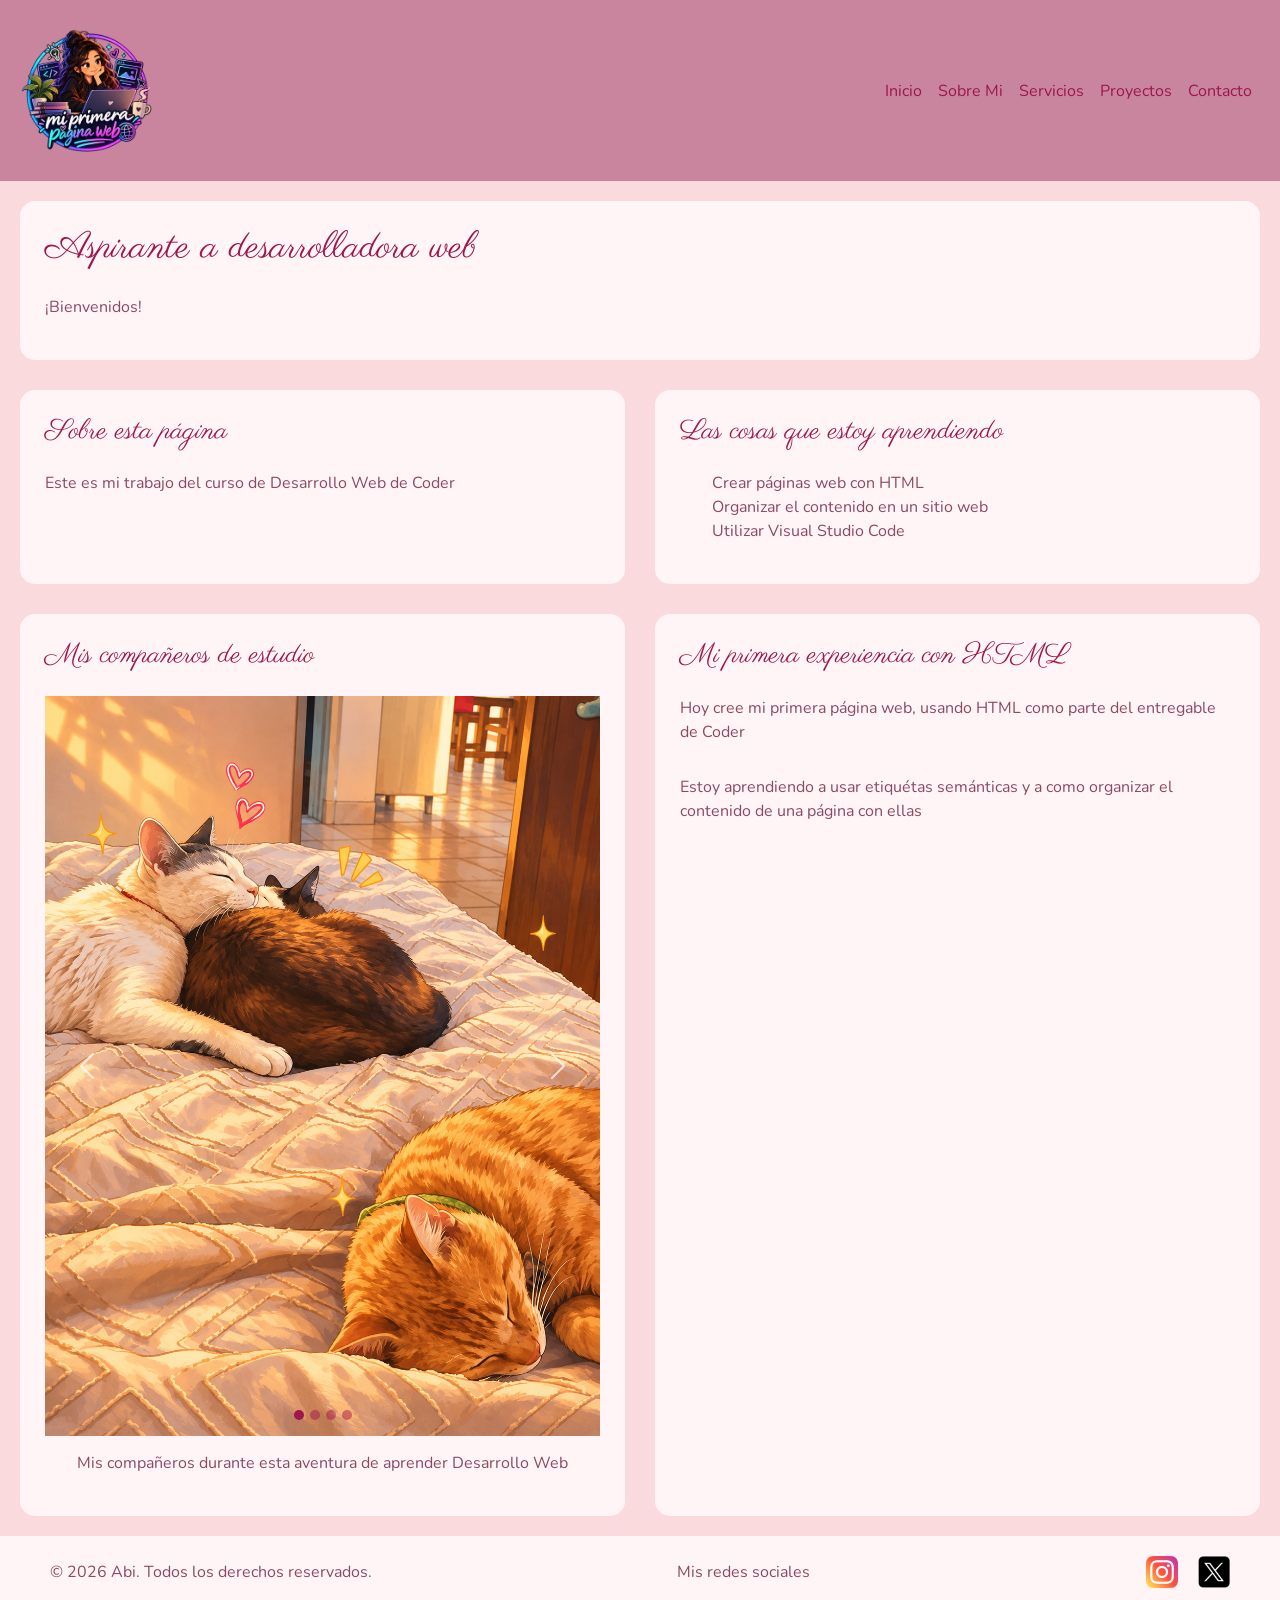
<file: index.html>
<!DOCTYPE html>
<html lang="es">

<head>
    <meta charset="UTF-8">
    <meta name="viewport" content="width=device-width, initial-scale=1.0">
    <title>LA PRIMERA PAGINA WEB DE ABI!</title>
    <link href="https://cdn.jsdelivr.net/npm/bootstrap@5.3.3/dist/css/bootstrap.min.css" rel="stylesheet">
    <link rel="stylesheet" href="styles/styles.css">
</head>

<body class="page">
    <header class="header">
        <nav class="navbar navbar-expand-lg">
            <a href="index.html" class="navbar-brand">
                <img src="assets/mi 1ra pagina/logo.png" alt="logo pagina" class="logo">
            </a>
            <button class="navbar-toggler" type="button" data-bs-toggle="collapse" data-bs-target="#menuNavbar"
                aria-controls="menuNavbar" aria-expanded="false" aria-label="Abrir menú">
                <span class="navbar-toggler-icon"></span>
            </button>
            <div class="collapse navbar-collapse" id="menuNavbar">
                <ul class="navbar-nav ms-auto">
                    <li class="nav-item">
                        <a href="index.html" class="nav-link">Inicio</a>
                    </li>
                    <li class="nav-item">
                        <a href="pages/sobre-mi.html" class="nav-link">Sobre Mi</a>
                    </li>
                    <li class="nav-item">
                        <a href="pages/servicios.html" class="nav-link">Servicios</a>
                    </li>
                    <li class="nav-item">
                        <a href="pages/proyectos.html" class="nav-link">Proyectos</a>
                    </li>
                    <li class="nav-item">
                        <a href="pages/contacto.html" class="nav-link">Contacto</a>
                    </li>
                </ul>
            </div>
        </nav>
    </header>

    <main class="main-grid">
        <section class="presentacion">
            <h1 class="title">Aspirante a desarrolladora web </h1>
            <p>¡Bienvenidos!</p>
        </section>
        <section class="sobre-pagina">
            <h2 class="subtitle">Sobre esta página</h2>
            <p>Este es mi trabajo del curso de Desarrollo Web de Coder</p>
        </section>
        <section class="aprendizaje">
            <h2 class="subtitle">Las cosas que estoy aprendiendo</h2>
            <ul class="list">
                <li>Crear páginas web con HTML</li>
                <li>Organizar el contenido en un sitio web</li>
                <li>Utilizar Visual Studio Code</li>
            </ul>
        </section>
        <section class="gatitos">
            <h2 class="subtitle">Mis compañeros de estudio</h2>
            <figure>
                <div id="carouselGatitos" class="carousel slide">
                    <div class="carousel-indicators">
                        <button type="button" data-bs-target="#carouselGatitos" data-bs-slide-to="0" class="active"
                            aria-current="true" aria-label="Imagen 1"></button>
                        <button type="button" data-bs-target="#carouselGatitos" data-bs-slide-to="1"
                            aria-label="Imagen 2"></button>
                        <button type="button" data-bs-target="#carouselGatitos" data-bs-slide-to="2"
                            aria-label="Imagen 3"></button>
                        <button type="button" data-bs-target="#carouselGatitos" data-bs-slide-to="3"
                            aria-label="Imagen 4"></button>
                    </div>
                    <div class="carousel-inner">
                        <div class="carousel-item active">
                            <img src="assets/mi 1ra pagina/gatitos2.png" alt="Mis Gatitos durmiendo">
                        </div>
                        <div class="carousel-item">
                            <img src="assets/mi 1ra pagina/gatitos3.png" alt="Mis Gatitos">
                        </div>
                        <div class="carousel-item">
                            <img src="assets/mi 1ra pagina/gatitos4.png" alt="Mis Gatitos">
                        </div>
                        <div class="carousel-item">
                            <img src="assets/mi 1ra pagina/gatitos5.png" alt="Mis Gatitos">
                        </div>
                    </div>
                    <button class="carousel-control-prev" type="button" data-bs-target="#carouselGatitos"
                        data-bs-slide="prev">
                        <span class="carousel-control-prev-icon" aria-hidden="true"></span>
                        <span class="visually-hidden">Anterior</span>
                    </button>
                    <button class="carousel-control-next" type="button" data-bs-target="#carouselGatitos"
                        data-bs-slide="next">
                        <span class="carousel-control-next-icon" aria-hidden="true"></span>
                        <span class="visually-hidden">Siguiente</span>
                    </button>
                </div>
                <figcaption>Mis compañeros durante esta aventura de aprender Desarrollo Web</figcaption>
            </figure>
        </section>
        <article class="experiencia">
            <h2 class="subtitle">Mi primera experiencia con HTML</h2>
            <p>Hoy cree mi primera página web, usando HTML como parte del entregable de Coder</p>
            <p>Estoy aprendiendo a usar etiquétas semánticas y a como organizar el contenido de una página con ellas</p>
        </article>
    </main>
    <footer>
        <p>© 2026 Abi. Todos los derechos reservados.</p>
        <p>Mis redes sociales</p>
        <ul class="list">
            <li><a href="https://instagram.com/" target="_blank" class="link">
                    <img src="assets/logos/instagram.png" alt="logo instagram" class="rrss">
                </a></li>
            <li><a href="https://x.com/" target="_blank" class="link">
                    <img src="assets/logos/x.png" alt="logo x" class="rrss">
                </a></li>
        </ul>
    </footer>
    <script src="https://cdn.jsdelivr.net/npm/bootstrap@5.3.3/dist/js/bootstrap.bundle.min.js"></script>
</body>

</html>
</file>
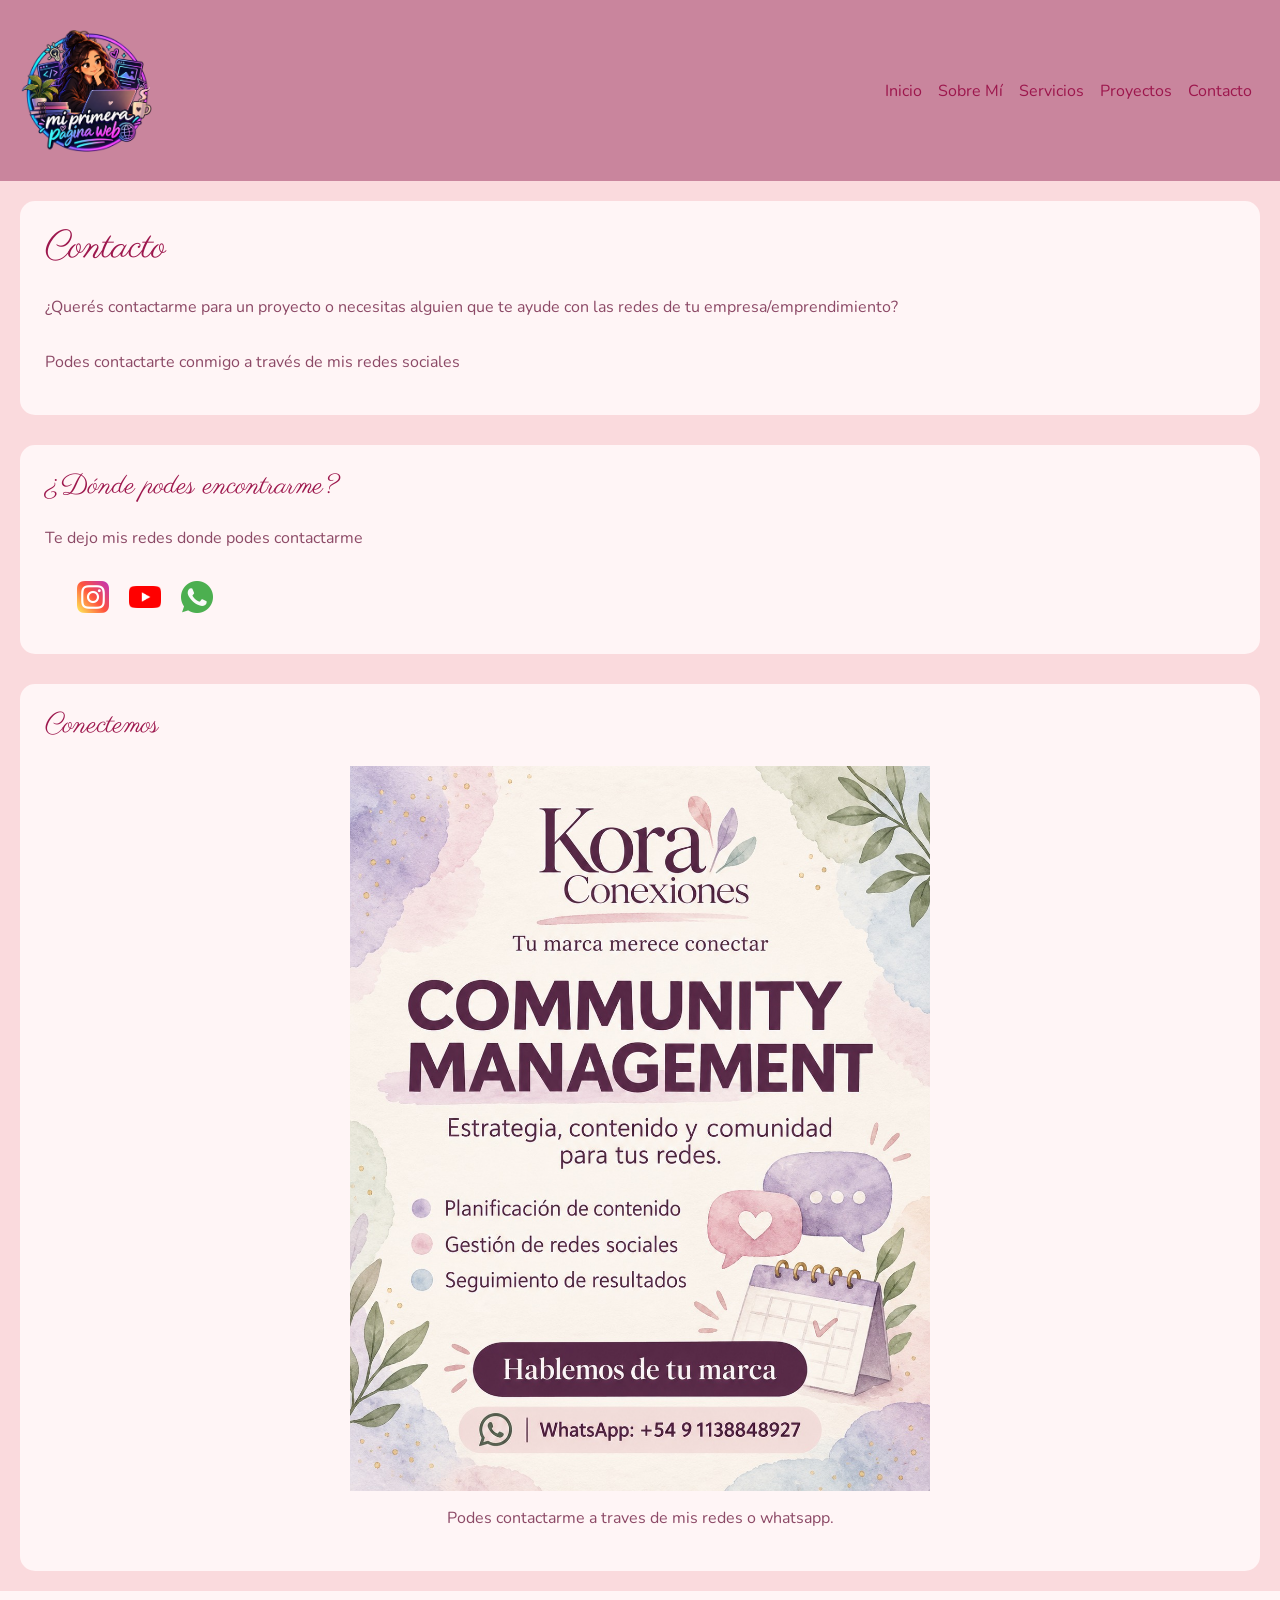
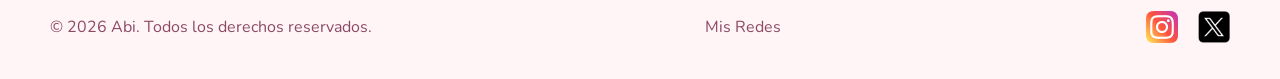
<file: pages/contacto.html>
<!DOCTYPE html>
<html lang="es">

<head>
    <meta charset="UTF-8">
    <meta name="viewport" content="width=device-width, initial-scale=1.0">
    <title>Contacto - Mi primera página web</title>
    <link href="https://cdn.jsdelivr.net/npm/bootstrap@5.3.3/dist/css/bootstrap.min.css" rel="stylesheet">
    <link rel="stylesheet" href="../styles/styles.css">
</head>

<body class="page contacto">
    <header class="header">
        <nav class="navbar navbar-expand-lg">
            <a href="../index.html" class="navbar-brand">
                <img src="../assets/mi 1ra pagina/logo.png" alt="logo pagina" class="logo">
            </a>
            <button class="navbar-toggler" type="button" data-bs-toggle="collapse" data-bs-target="#menuNavbar"
                aria-controls="menuNavbar" aria-expanded="false" aria-label="Abrir menú">
                <span class="navbar-toggler-icon"></span>
            </button>
            <div class="collapse navbar-collapse" id="menuNavbar">
                <ul class="navbar-nav ms-auto">
                    <li class="nav-item">
                        <a href="../index.html" class="nav-link">Inicio</a>
                    </li>
                    <li class="nav-item">
                        <a href="sobre-mi.html" class="nav-link">Sobre Mí</a>
                    </li>
                    <li class="nav-item">
                        <a href="servicios.html" class="nav-link">Servicios</a>
                    </li>
                    <li class="nav-item">
                        <a href="proyectos.html" class="nav-link">Proyectos</a>
                    </li>
                    <li class="nav-item">
                        <a href="contacto.html" class="nav-link">Contacto</a>
                    </li>
                </ul>
            </div>
        </nav>
    </header>
    <main class="contacto-contenido">
        <section>
            <h1 class="title">Contacto</h1>
            <p>¿Querés contactarme para un proyecto o necesitas alguien que te ayude con las redes de tu
                empresa/emprendimiento?</p>
            <p>Podes contactarte conmigo a través de mis redes sociales</p>
        </section>
        <article>
            <h2 class="subtitle">¿Dónde podes encontrarme?</h2>
            <p>Te dejo mis redes donde podes contactarme</p>
            <ul class="list redes-contacto">
                <li><a href="https://instagram.com/" target="_blank" class="link">
                        <img src="../assets/logos/instagram.png" alt="logo instagram" class="rrss">
                    </a></li>
                <li><a href="https://youtube.com/" target="_blank" class="link">
                        <img src="../assets/logos/yt.png" alt="logo youtube" class="rrss">
                    </a></li>
                <li><a href="https://web.whatsapp.com/" target="_blank" class="link">
                        <img src="../assets/logos/whatsapp.png" alt="logo whatsapp" class="rrss">
                    </a></li>
            </ul>
        </article>
        <section>
            <h2 class="subtitle">Conectemos</h2>
            <figure>
                <img src="../assets/mi 1ra pagina/contacto.png" alt="Contacto" class="imagen">
                <figcaption>Podes contactarme a traves de mis redes o whatsapp.</figcaption>
            </figure>
        </section>
    </main>
    <footer>
        <p>© 2026 Abi. Todos los derechos reservados.</p>
        <p>Mis Redes</p>
        <ul class="list">
            <li><a href="https://instagram.com/" target="_blank" class="link">
                    <img src="../assets/logos/instagram.png" alt="logo instagram" class="rrss">
                </a></li>
            <li><a href="https://x.com/" target="_blank" class="link">
                    <img src="../assets/logos/x.png" alt="logo x" class="rrss">
                </a></li>
        </ul>
    </footer>
    <script src="https://cdn.jsdelivr.net/npm/bootstrap@5.3.3/dist/js/bootstrap.bundle.min.js"></script>
</body>

</html>
</file>
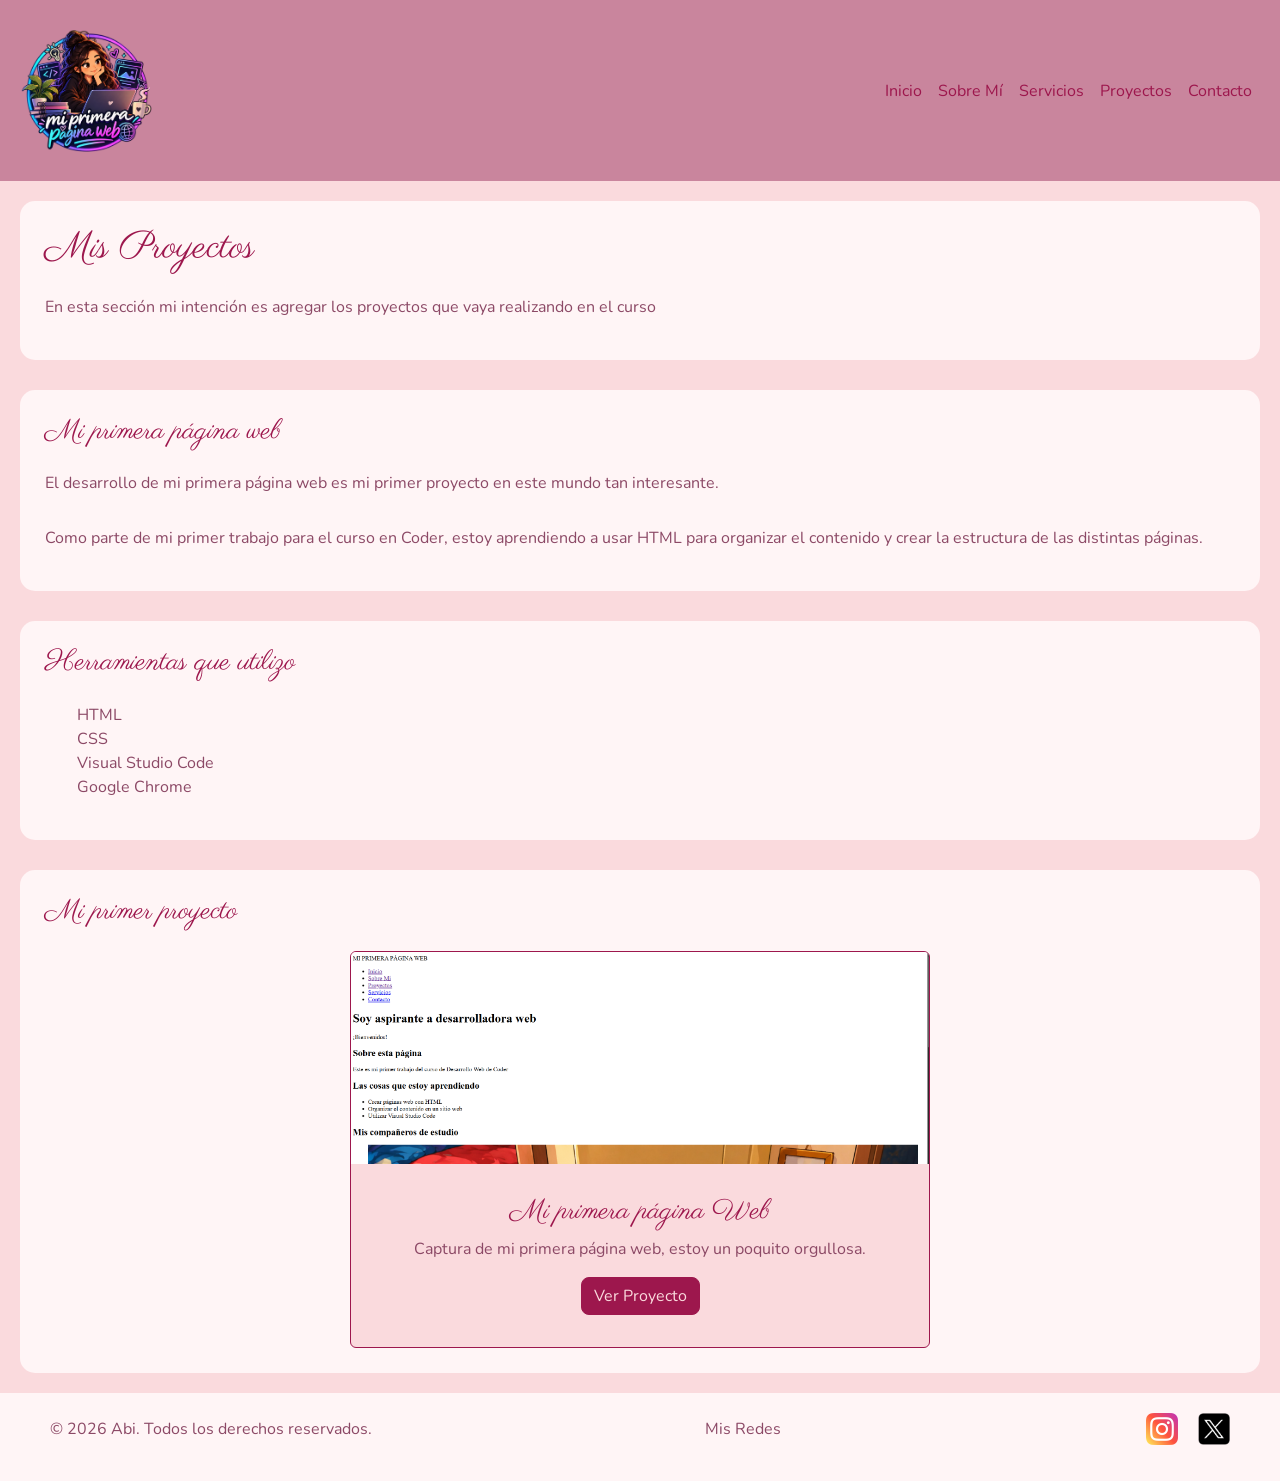
<file: pages/proyectos.html>
<!DOCTYPE html>
<html lang="es">

<head>
    <meta charset="UTF-8">
    <meta name="viewport" content="width=device-width, initial-scale=1.0">
    <title>Proyectos - Mi primera página Web</title>
    <link href="https://cdn.jsdelivr.net/npm/bootstrap@5.3.3/dist/css/bootstrap.min.css" rel="stylesheet">
    <link rel="stylesheet" href="../styles/styles.css">
</head>

<body class="page">
    <header class="header">
        <nav class="navbar navbar-expand-lg">
            <a href="../index.html" class="navbar-brand">
                <img src="../assets/mi 1ra pagina/logo.png" alt="logo pagina" class="logo">
            </a>
            <button class="navbar-toggler" type="button" data-bs-toggle="collapse" data-bs-target="#menuNavbar"
                aria-controls="menuNavbar" aria-expanded="false" aria-label="Abrir menú">
                <span class="navbar-toggler-icon"></span>
            </button>
            <div class="collapse navbar-collapse" id="menuNavbar">
                <ul class="navbar-nav ms-auto">
                    <li class="nav-item">
                        <a href="../index.html" class="nav-link">Inicio</a>
                    </li>
                    <li class="nav-item">
                        <a href="sobre-mi.html" class="nav-link">Sobre Mí</a>
                    </li>
                    <li class="nav-item">
                        <a href="servicios.html" class="nav-link">Servicios</a>
                    </li>
                    <li class="nav-item">
                        <a href="proyectos.html" class="nav-link">Proyectos</a>
                    </li>
                    <li class="nav-item">
                        <a href="contacto.html" class="nav-link">Contacto</a>
                    </li>
                </ul>
            </div>
        </nav>
    </header>
    <main class="proyectos">
        <section>
            <h1 class="title">Mis Proyectos</h1>
            <p>En esta sección mi intención es agregar los proyectos que vaya realizando en el curso</p>
        </section>
        <article>
            <h2 class="subtitle">Mi primera página web</h2>
            <p>El desarrollo de mi primera página web es mi primer proyecto en este mundo tan interesante.</p>
            <p>Como parte de mi primer trabajo para el curso en Coder, estoy aprendiendo a usar HTML para organizar el
                contenido
                y crear la estructura de las distintas páginas.</p>
        </article>
        <section>
            <h2 class="subtitle">Herramientas que utilizo</h2>
            <ul class="list">
                <li>HTML</li>
                <li>CSS</li>
                <li>Visual Studio Code</li>
                <li>Google Chrome</li>
            </ul>
        </section>
        <section>
            <h2 class="subtitle">Mi primer proyecto</h2>
            <div class="card">
                <figure>
                    <img src="../assets/mi 1ra pagina/Mi-pagina.png" alt="Mi primera página web" class="card-img-top">
                    <figcaption class="card-body">
                        <h3 class="card-title">Mi primera página Web</h3>
                        <p class="card-text">
                            Captura de mi primera página web, estoy un poquito orgullosa.
                        </p>
                        <a href="https://github.com/AbiFuentes0/Miprimerapaginaweb" class="btn btn-primary"
                            target="_blank">
                            Ver Proyecto
                        </a>
                    </figcaption>
                </figure>
            </div>
        </section>
    </main>
    <footer>
        <p>© 2026 Abi. Todos los derechos reservados.</p>
        <p>Mis Redes</p>
        <ul class="list">
            <li><a href="https://instagram.com/" target="_blank" class="link">
                    <img src="../assets/logos/instagram.png" alt="logo instagram" class="rrss">
                </a></li>
            <li><a href="https://x.com/" target="_blank" class="link">
                    <img src="../assets/logos/x.png" alt="logo x" class="rrss">
                </a></li>
        </ul>
    </footer>
    <script src="https://cdn.jsdelivr.net/npm/bootstrap@5.3.3/dist/js/bootstrap.bundle.min.js"></script>
</body>

</html>
</file>
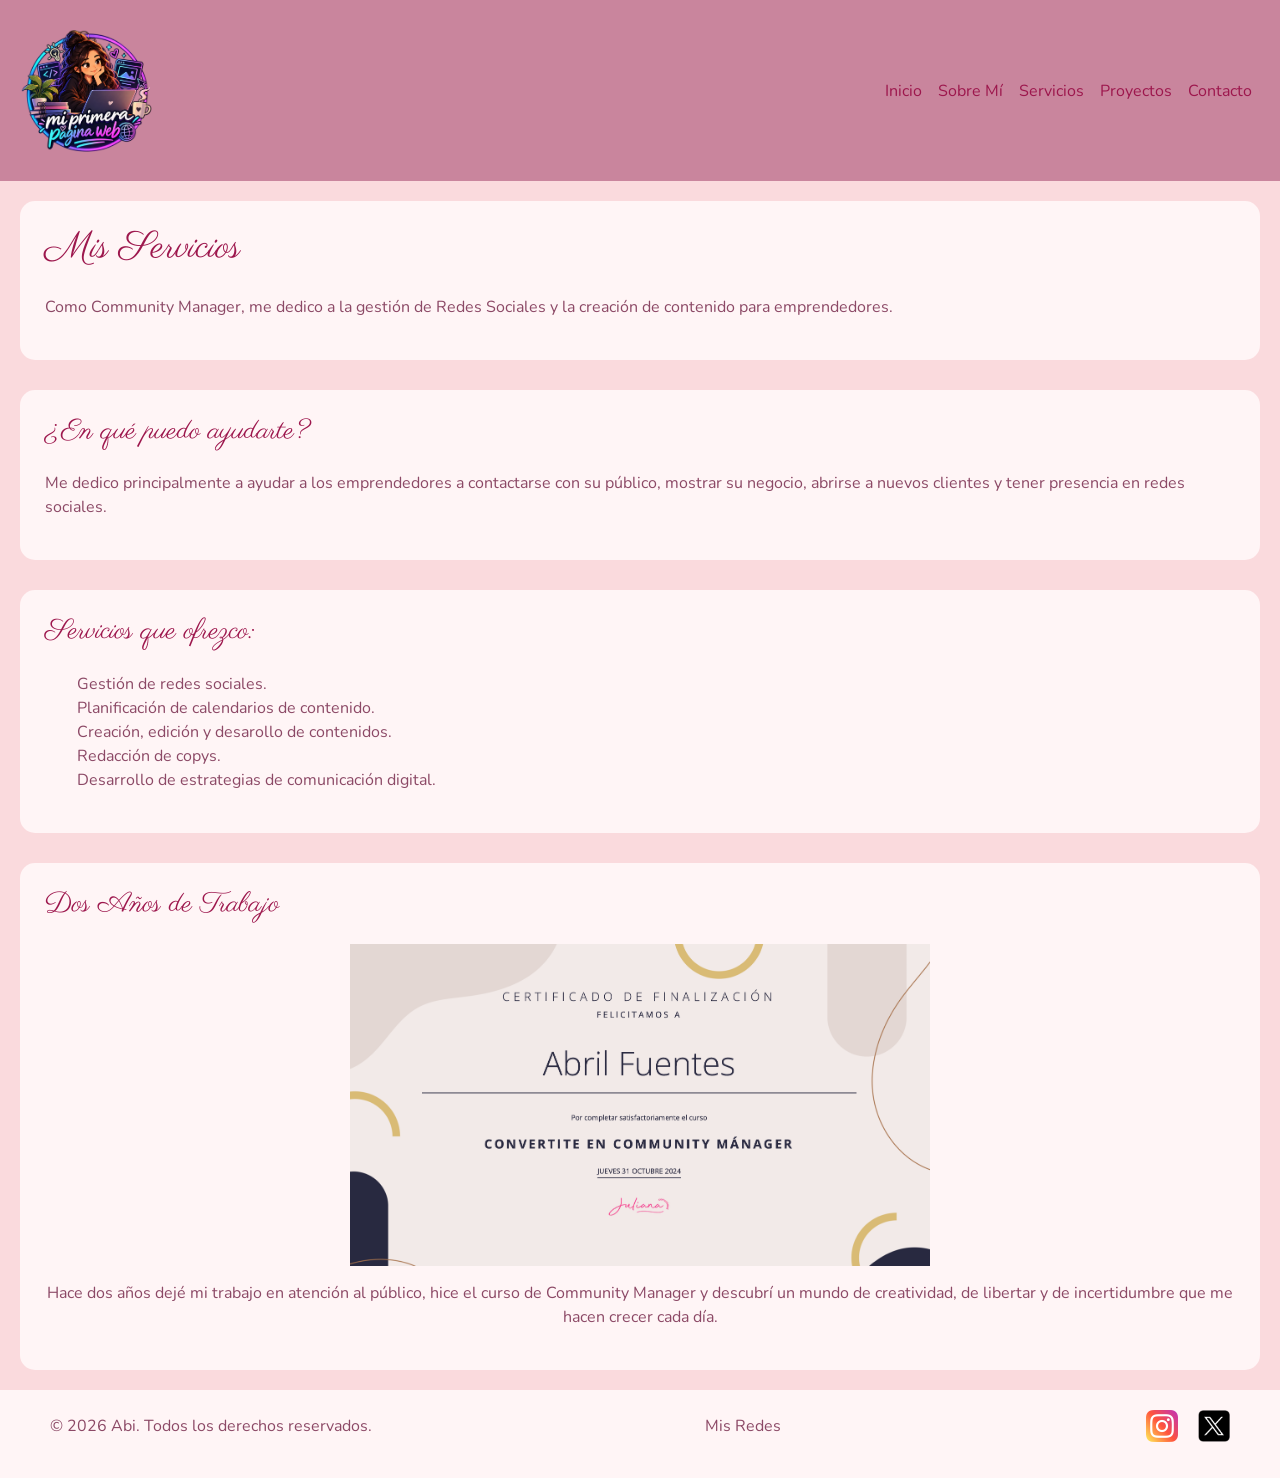
<file: pages/servicios.html>
<!DOCTYPE html>
<html lang="es">

<head>
    <meta charset="UTF-8">
    <meta name="viewport" content="width=device-width, initial-scale=1.0">
    <title>Servicios - Mi primera página Web</title>
    <link href="https://cdn.jsdelivr.net/npm/bootstrap@5.3.3/dist/css/bootstrap.min.css" rel="stylesheet">
    <link rel="stylesheet" href="../styles/styles.css">
</head>

<body class="page">
    <header class="header">
        <nav class="navbar navbar-expand-lg">
            <a href="../index.html" class="navbar-brand">
                <img src="../assets/mi 1ra pagina/logo.png" alt="logo pagina" class="logo">
            </a>
            <button class="navbar-toggler" type="button" data-bs-toggle="collapse" data-bs-target="#menuNavbar"
                aria-controls="menuNavbar" aria-expanded="false" aria-label="Abrir menú">
                <span class="navbar-toggler-icon"></span>
            </button>
            <div class="collapse navbar-collapse" id="menuNavbar">
                <ul class="navbar-nav ms-auto">
                    <li class="nav-item">
                        <a href="../index.html" class="nav-link">Inicio</a>
                    </li>
                    <li class="nav-item">
                        <a href="sobre-mi.html" class="nav-link">Sobre Mí</a>
                    </li>
                    <li class="nav-item">
                        <a href="servicios.html" class="nav-link">Servicios</a>
                    </li>
                    <li class="nav-item">
                        <a href="proyectos.html" class="nav-link">Proyectos</a>
                    </li>
                    <li class="nav-item">
                        <a href="contacto.html" class="nav-link">Contacto</a>
                    </li>
                </ul>
            </div>
        </nav>
    </header>
    <main class="servicios">
        <section>
            <h1 class="title">Mis Servicios </h1>
            <p>Como Community Manager, me dedico a la gestión de Redes Sociales y la creación de contenido para
                emprendedores.</p>
        </section>
        <section>
            <h2 class="subtitle">¿En qué puedo ayudarte?</h2>
            <p>Me dedico principalmente a ayudar a los emprendedores a contactarse con su público, mostrar su negocio,
                abrirse a nuevos clientes y tener presencia en redes sociales.</p>
        </section>
        <section>
            <h2 class="subtitle">Servicios que ofrezco:</h2>
            <ul class="list">
                <li>Gestión de redes sociales.</li>
                <li>Planificación de calendarios de contenido.</li>
                <li>Creación, edición y desarollo de contenidos.</li>
                <li>Redacción de copys.</li>
                <li>Desarrollo de estrategias de comunicación digital.</li>
            </ul>
        </section>
        <article>
            <h2 class="subtitle">Dos Años de Trabajo</h2>
            <figure>
                <img src="../assets/mi 1ra pagina/certificado-cm.png" alt="Mi certificado de Community Manager"
                    class="imagen">
                <figcaption>Hace dos años dejé mi trabajo en atención al público, hice el curso de Community Manager y
                    descubrí un mundo de creatividad, de libertar y de incertidumbre que me hacen crecer cada día.
                </figcaption>
            </figure>
        </article>
    </main>
    <footer>
        <p>© 2026 Abi. Todos los derechos reservados.</p>
        <p>Mis Redes</p>
        <ul class="list">
            <li><a href="https://instagram.com/" target="_blank" class="link">
                    <img src="../assets/logos/instagram.png" alt="logo instagram" class="rrss">
                </a></li>
            <li><a href="https://x.com/" target="_blank" class="link">
                    <img src="../assets/logos/x.png" alt="logo x" class="rrss">
                </a></li>
        </ul>
    </footer>
    <script src="https://cdn.jsdelivr.net/npm/bootstrap@5.3.3/dist/js/bootstrap.bundle.min.js"></script>
</body>

</html>
</file>
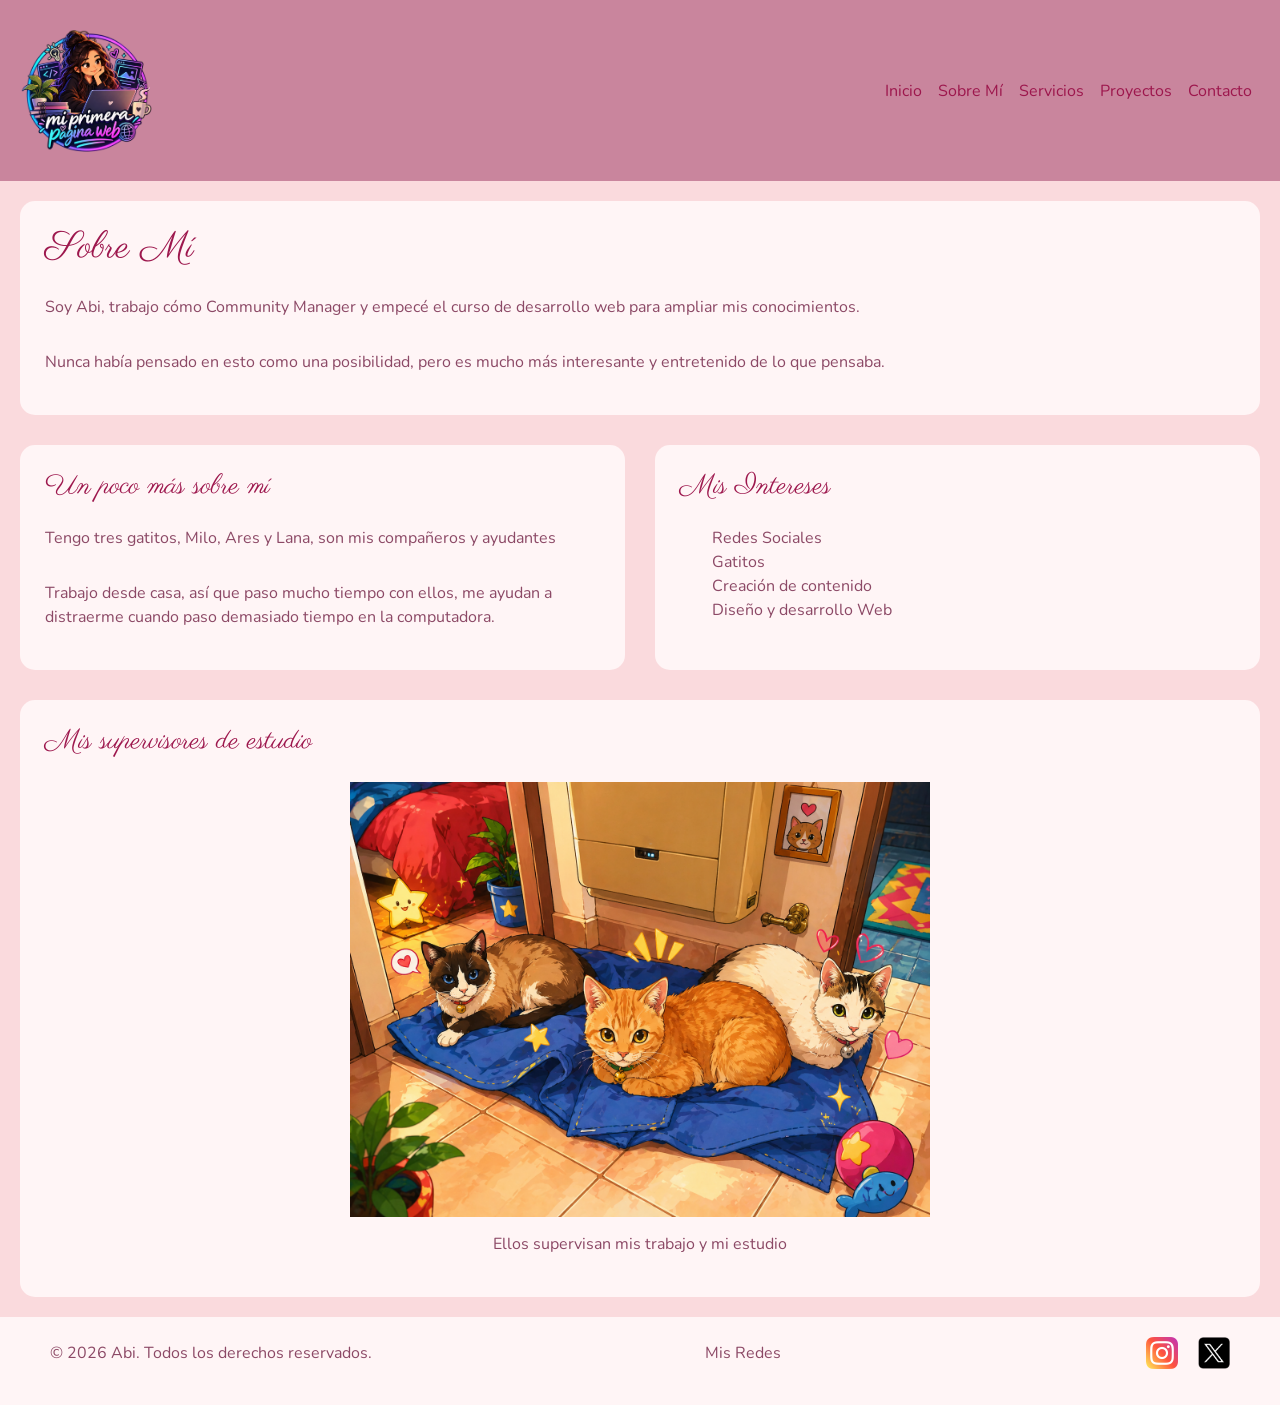
<file: pages/sobre-mi.html>
<!DOCTYPE html>
<html lang="es">

<head>
    <meta charset="UTF-8">
    <meta name="viewport" content="width=device-width, initial-scale=1.0">
    <title>Sobre Mi - Mi primera página web</title>
    <link href="https://cdn.jsdelivr.net/npm/bootstrap@5.3.3/dist/css/bootstrap.min.css" rel="stylesheet">
    <link rel="stylesheet" href="../styles/styles.css">
</head>

<body class="page">
    <header class="header">
        <nav class="navbar navbar-expand-lg">
            <a href="../index.html" class="navbar-brand">
                <img src="../assets/mi 1ra pagina/logo.png" alt="logo pagina" class="logo">
            </a>
            <button class="navbar-toggler" type="button" data-bs-toggle="collapse" data-bs-target="#menuNavbar"
                aria-controls="menuNavbar" aria-expanded="false" aria-label="Abrir menú">
                <span class="navbar-toggler-icon"></span>
            </button>
            <div class="collapse navbar-collapse" id="menuNavbar">
                <ul class="navbar-nav ms-auto">
                    <li class="nav-item">
                        <a href="../index.html" class="nav-link">Inicio</a>
                    </li>
                    <li class="nav-item">
                        <a href="sobre-mi.html" class="nav-link">Sobre Mí</a>
                    </li>
                    <li class="nav-item">
                        <a href="servicios.html" class="nav-link">Servicios</a>
                    </li>
                    <li class="nav-item">
                        <a href="proyectos.html" class="nav-link">Proyectos</a>
                    </li>
                    <li class="nav-item">
                        <a href="contacto.html" class="nav-link">Contacto</a>
                    </li>
                </ul>
            </div>
        </nav>
    </header>
    <main class="sobre-mi-grid">
        <section class="biografia">
            <h1 class="title">Sobre Mí</h1>
            <p>Soy Abi, trabajo cómo Community Manager y empecé el curso de desarrollo web para ampliar mis
                conocimientos.</p>
            <p>Nunca había pensado en esto como una posibilidad, pero es mucho más interesante y entretenido de lo que
                pensaba.</p>
        </section>
        <article class="sobre-mi">
            <h2 class="subtitle">Un poco más sobre mí</h2>
            <p>Tengo tres gatitos, Milo, Ares y Lana, son mis compañeros y ayudantes</p>
            <p>Trabajo desde casa, así que paso mucho tiempo con ellos, me ayudan a distraerme cuando paso demasiado
                tiempo en la computadora.</p>
        </article>
        <section class="intereses">
            <h2 class="subtitle">Mis Intereses</h2>
            <ul class="list">
                <li>Redes Sociales</li>
                <li>Gatitos</li>
                <li>Creación de contenido</li>
                <li>Diseño y desarrollo Web</li>
            </ul>
        </section>
        <section class="supervisores">
            <h2 class="subtitle">Mis supervisores de estudio</h2>
            <figure>
                <img src="../assets/mi 1ra pagina/mis-gatitos.png" alt="Mis Bebés" class="imagen">
                <figcaption>Ellos supervisan mis trabajo y mi estudio</figcaption>
            </figure>
        </section>
    </main>
    <footer>
        <p>© 2026 Abi. Todos los derechos reservados.</p>
        <p>Mis Redes</p>
        <ul class="list">
            <li><a href="https://instagram.com/" target="_blank" class="link">
                    <img src="../assets/logos/instagram.png" alt="logo instagram" class="rrss">
                </a></li>
            <li><a href="https://x.com/" target="_blank" class="link">
                    <img src="../assets/logos/x.png" alt="logo x" class="rrss">
                </a></li>
        </ul>
    </footer>
    <script src="https://cdn.jsdelivr.net/npm/bootstrap@5.3.3/dist/js/bootstrap.bundle.min.js"></script>
</body>

</html>
</file>
<file: styles/styles.css>
@import url('https://fonts.googleapis.com/css2?family=Nunito:ital,wght@0,200..1000;1,200..1000&family=Parisienne&display=swap');

/* Reset global */

*{
    margin: 0;
    padding: 0;
    box-sizing: border-box;
}

/* Paleta de colores */

:root {
    --primary-color: #9D174D;
    --text-color: #8C4966;
    --background-color: #FADADD;
    --secondary-color: #A83265;
}

/* Estilos generales */

.page {
    background-color: var(--background-color);
    font-family: 'Nunito', sans-serif;
    font-size: 16px;
    font-weight: 400;
    color: var(--text-color);
}

/* Títulos */

.title {
    font-family: 'Parisienne', sans-serif;
    font-size: 38px;
    font-weight: 400;
    color: var(--primary-color);
}

.subtitle {
    font-family: 'Parisienne', sans-serif;
    font-size: 28px;
    font-weight: 400;
    color: var(--primary-color);
}

/* Links */
.link {
    color: var(--primary-color);
    text-decoration: none;
    transition: color 0.3s, background-color 0.3s;
}

.link:hover {
    color: var(--secondary-color);
}

.link:focus {
    outline: 2px solid var(--primary-color);
}

.link:active {
    color: var(--background-color);
    background-color: var(--primary-color);
}

/* Listas */

.list {
    list-style: none;
}

/* Imagenes */

.logo {
    height: 100px;
    width: auto;
}

.rrss {
    width: 32px;
    height: 32px;
    object-fit: contain;
    transition: opacity 0.3s;
}

.rrss:hover {
    opacity: 0.7;
}

.rrss:active {
    opacity: 0.5;
}

.imagen {
    width: 100%;
    max-width: 580px;
    height: auto;
}

/* Navbar */

header {
    background-color: #C9859D;
    padding: 10px 20px;
}

.navbar {
    width: 100%;
}

.navbar .nav-link {
    color: var(--primary-color);
    border-radius: 8px;
    transition: color 0.3s, background-color 0.3s;
}

.navbar .nav-link:hover {
    color: var(--background-color);
}

.navbar .nav-link:focus {
    color: var(--primary-color);
    background-color: var(--background-color);
    outline: 2px solid var(--primary-color);
}

.navbar .nav-link:active {
    background-color: var(--primary-color);
    color: var(--background-color);
}

.navbar-toggler:focus {
    box-shadow: 0 0 0 2px var(--primary-color);
}

.navbar-toggler:active {
    background-color: var(--secondary-color);
}

/* Contenedor principal */

main {
    display: flex;
    flex-direction: column;
    gap: 20px;
    padding: 15px;
}

/* CSS Grid - Página de inicio */

.main-grid {
    display: grid;
    grid-template-columns: 1fr;
    grid-template-areas: 
        "presentacion"
        "sobre-pagina"
        "aprendizaje"
        "gatitos"
        "experiencia";
    gap: 20px;
}

.presentacion {
    grid-area: presentacion;
}

.sobre-pagina {
    grid-area: sobre-pagina;
}

.aprendizaje {
    grid-area: aprendizaje;
}

.gatitos {
    grid-area: gatitos;
}

.experiencia {
    grid-area: experiencia;
}

/* CSS Grid - Sobre Mí */

.sobre-mi-grid {
    display: grid;
    grid-template-columns: 1fr;
    grid-template-areas: "biografia"
        "sobre-mi"
        "intereses"
        "supervisores";
    gap: 20px;
}

.biografia {
    grid-area: biografia;
}

.sobre-mi {
    grid-area: sobre-mi;
}

.intereses {
    grid-area: intereses;
}

.supervisores {
    grid-area: supervisores;
}

/* Secciones de contenido */

main > section,
main > article {
    display: flex;
    flex-direction: column;
    gap: 15px;
    padding: 20px;
    background-color: #fff5f6;
    border-radius: 15px;
}

/* Imágenes y descripción */

figure {
    display: flex;
    flex-direction: column;
    align-items: center;
    gap: 15px;
}

figcaption {
    text-align: center;
}

/* Redes de contacto */

.redes-contacto {
    display: flex;
    flex-direction: row;
    flex-wrap: wrap;
    gap: 20px;
}

/* Carousel Gatitos */

#carouselGatitos {
    width: 100%;
    max-width: 580px;
}

.carousel-item img {
    width: 100%;
    height: auto;
    display: block;
}

#carouselGatitos .carousel-indicators button {
    background-color: var(--primary-color);
    width: 10px;
    height: 10px;
    border: none;
    border-radius: 50%;
    transition: background-color 0.3s, opacity 0.3s;
}

#carouselGatitos .carousel-indicators button:hover {
    opacity: 1;
}

#carouselGatitos .carousel-indicators button:focus {
    outline: 2px solid var(--primary-color);
    outline-offset: 3px;
}

#carouselGatitos .carousel-indicators button:active {
    background-color: var(--background-color);
}

.carousel-control-prev, .carousel-control-next {
    opacity: 0.7;
    transition: opacity 0.3s;
}

.carousel-control-prev:hover, .carousel-control-next:hover {
    opacity: 1;
}

.carousel-control-prev:focus, .carousel-control-next:focus {
    opacity: 1;
    outline: 2px solid var(--primary-color);
}

.carousel-control-prev:active, .carousel-control-next:active {
    opacity: 0.5;
}

/* Footer */

footer {
    display: flex;
    flex-direction: column;
    justify-content: center;
    align-items: center;
    gap: 20px;
    padding: 20px;
    background-color: #fff5f6;
}

footer ul {
    display: flex;
    flex-direction: row;
    align-items: center;
    gap: 20px;
}

/* Media Query - Computadoras */

@media (min-width: 1024px) {

/* Contenedor principal */

main {
    gap: 30px;
    padding: 20px;
}

/* Secciones de contenido */

main > section,
main > article {
    padding: 25px;
}

/* Navbar */

    .logo {
        height: 15vh;
    }

/* CSS Grid - Página de inicio */

    .main-grid {
        grid-template-columns: 1fr 1fr;
        grid-template-areas:
            "presentacion presentacion"
            "sobre-pagina aprendizaje"
            "gatitos experiencia";
            gap: 30px;
    }

/* CSS Grid - Sobre mí */

    .sobre-mi-grid {
        grid-template-columns: 1fr 1fr;
        grid-template-areas:
            "biografia biografia"
            "sobre-mi intereses"
            "supervisores supervisores";
            gap: 30px;
    }

/* Footer */

    footer {
        flex-direction: row;
        justify-content: space-between;
        padding: 20px 50px;
    }
}

/* Card de Proyectos */

.proyectos .card {
    width: 100%;
    max-width: 580px;
    margin: 0 auto;
    background-color: var(--background-color);
    border: 1px solid var(--primary-color);
    color: var(--text-color);
    transition: border-color 0.3s;
}

.proyectos .card:hover {
    border-color: var(--secondary-color);
}

.proyectos .card:focus-within {
    border-color: var(--secondary-color);
}

.proyectos .card-title {
    font-family: 'Parisienne', sans-serif;
    font-size: 28px;
    font-weight: 400;
    color: var(--primary-color);
}

.proyectos .btn-primary {
    background-color: var(--primary-color);
    color: var(--background-color);
    border: 1px solid var(--primary-color);
    border-radius: 8px;
    transition: color 0.3s, background-color 0.3s;
}

.proyectos .btn-primary:hover {
    background-color: var(--background-color);
    color: var(--primary-color);
}

.proyectos .btn-primary:focus {
    outline: 2px solid var(--primary-color);
    outline-offset: 3px;
}

.proyectos .btn-primary:active {
    background-color: var(--secondary-color);
    color: var(--background-color);
}
</file>
